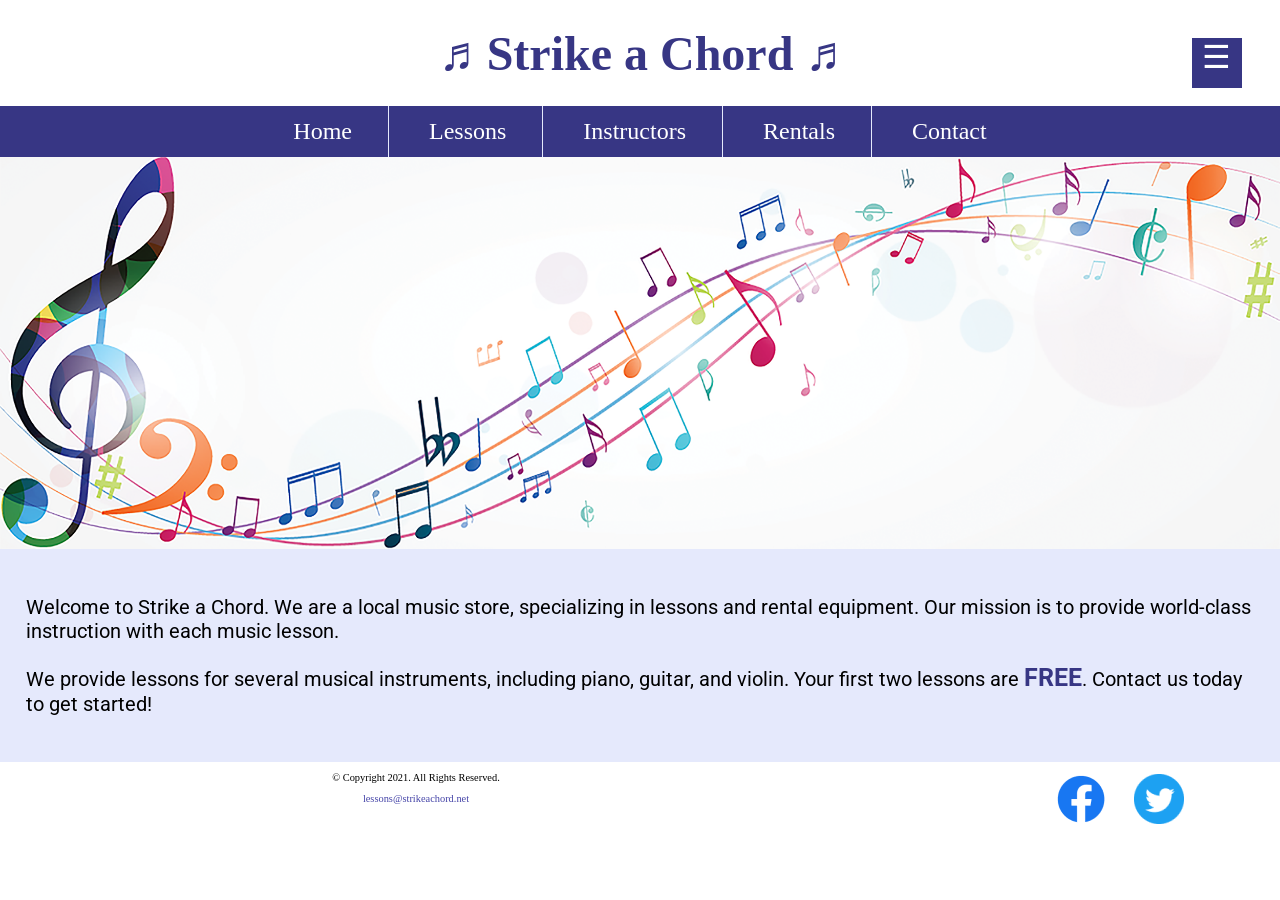
<file: index.html>
<!DOCTYPE html>
<!--
Student Name: Michael Hitchcock
File Name: index.html
Date: 09/15/2026
-->
<html lang="en">
<head>
    <title>Music Lessons - Rentals | Strike a Chord</title>
    <meta charset="utf-8">
    <meta name="description" content="Strike a Chord specializes in music lessons and music rental equipment.">
    <meta name="viewport" content="width=device-width, initial-scale=1.0">
    <link rel="preconnect" href="https://fonts.googleapis.com">
    <link rel="preconnect" href="https://fonts.gstatic.com" crossorigin>
    <link href="https://fonts.googleapis.com/css2?family=DM+Serif+Display:ital@1&family=Roboto&display=swap" rel="stylesheet">
    <link rel="stylesheet" href="css/styles.css">
    <link rel="shortcut icon" href="images/favicon.ico">
    <link rel="icon" type="image/png" sizes="32x32" href="images/favicon-32.png">
    <link rel="apple-touch-icon" sizes="180x180" href="images/apple-touch-icon.png">
    <link rel="icon" sizes="192x192" href="images/android-chrome-192.png">


</head>
<body>
   <!-- Mobile Nav -->  
    <nav class="mobile-nav">
        <div id="menu-links">
            <a href="index.html">Home</a>
            <a href="lessons.html">Lessons</a>
            <a href="instructors.html">Instructors</a>
            <a href="rentals.html">Rentals</a>
            <a href="contact.html">Contact Us</a>
        </div>
        <a class="menu-icon" onclick="hamburger()">
            <div>&#9776;</div>
        </a>
    </nav> 
    <header>
        <h1><span class="tab-desk">&#9836;</span> Strike a Chord <span class="tab-desk">&#9836;</span></h1>
        
    </header>


<nav class="tab-desk">
    <ul>

       <li><a href="index.html">Home</a></li>
        <li><a href="lessons.html">Lessons</a></li>
       <li><a href="instructors.html">Instructors</a></li>  
        <li><a href="rentals.html">Rentals</a></li>
       <li><a href="contact.html">Contact</a></li>
    </ul>
</nav>
<!-- Hero Image -->
    <div id="hero" class="tab-desk">
        <img src="images/music-notes.png" alt="colorful music notes">
    </div>

    <!-- Use the main area to add the main content to the webpage -->

    <main>

    <div id="intro"> 
        
 
        <p>Welcome to Strike a Chord. We are a local music store, specializing in lessons and rental equipment. Our mission is to provide world-class instruction with each music lesson.</p>

        <p>We provide lessons for several musical instruments, including piano, guitar, and violin. Your first two lessons are <span class="action">FREE</span>. Contact us today to get started!</p>   
    
    </div>
    </main>

<footer>
    <div class="copyright">
        <p>&copy; Copyright 2021. All Rights Reserved.</p>

        <p><a href="mailto:lessons@strikeachord.net">lessons@strikeachord.net</a></p> 
    </div>
    <div class="social">
        <a href="https://www.facebook.com" target="_blank"><img src="images/facebook-logo.png" alt="Facebook logo"></a>
        <a href="https://www.twitter.com" target="_blank"><img src="images/twitter-logo.png" alt="Twitter logo"></a>
    </div>
</footer>





<script src="scripts/script.js"></script>
</body>
</html>
</file>
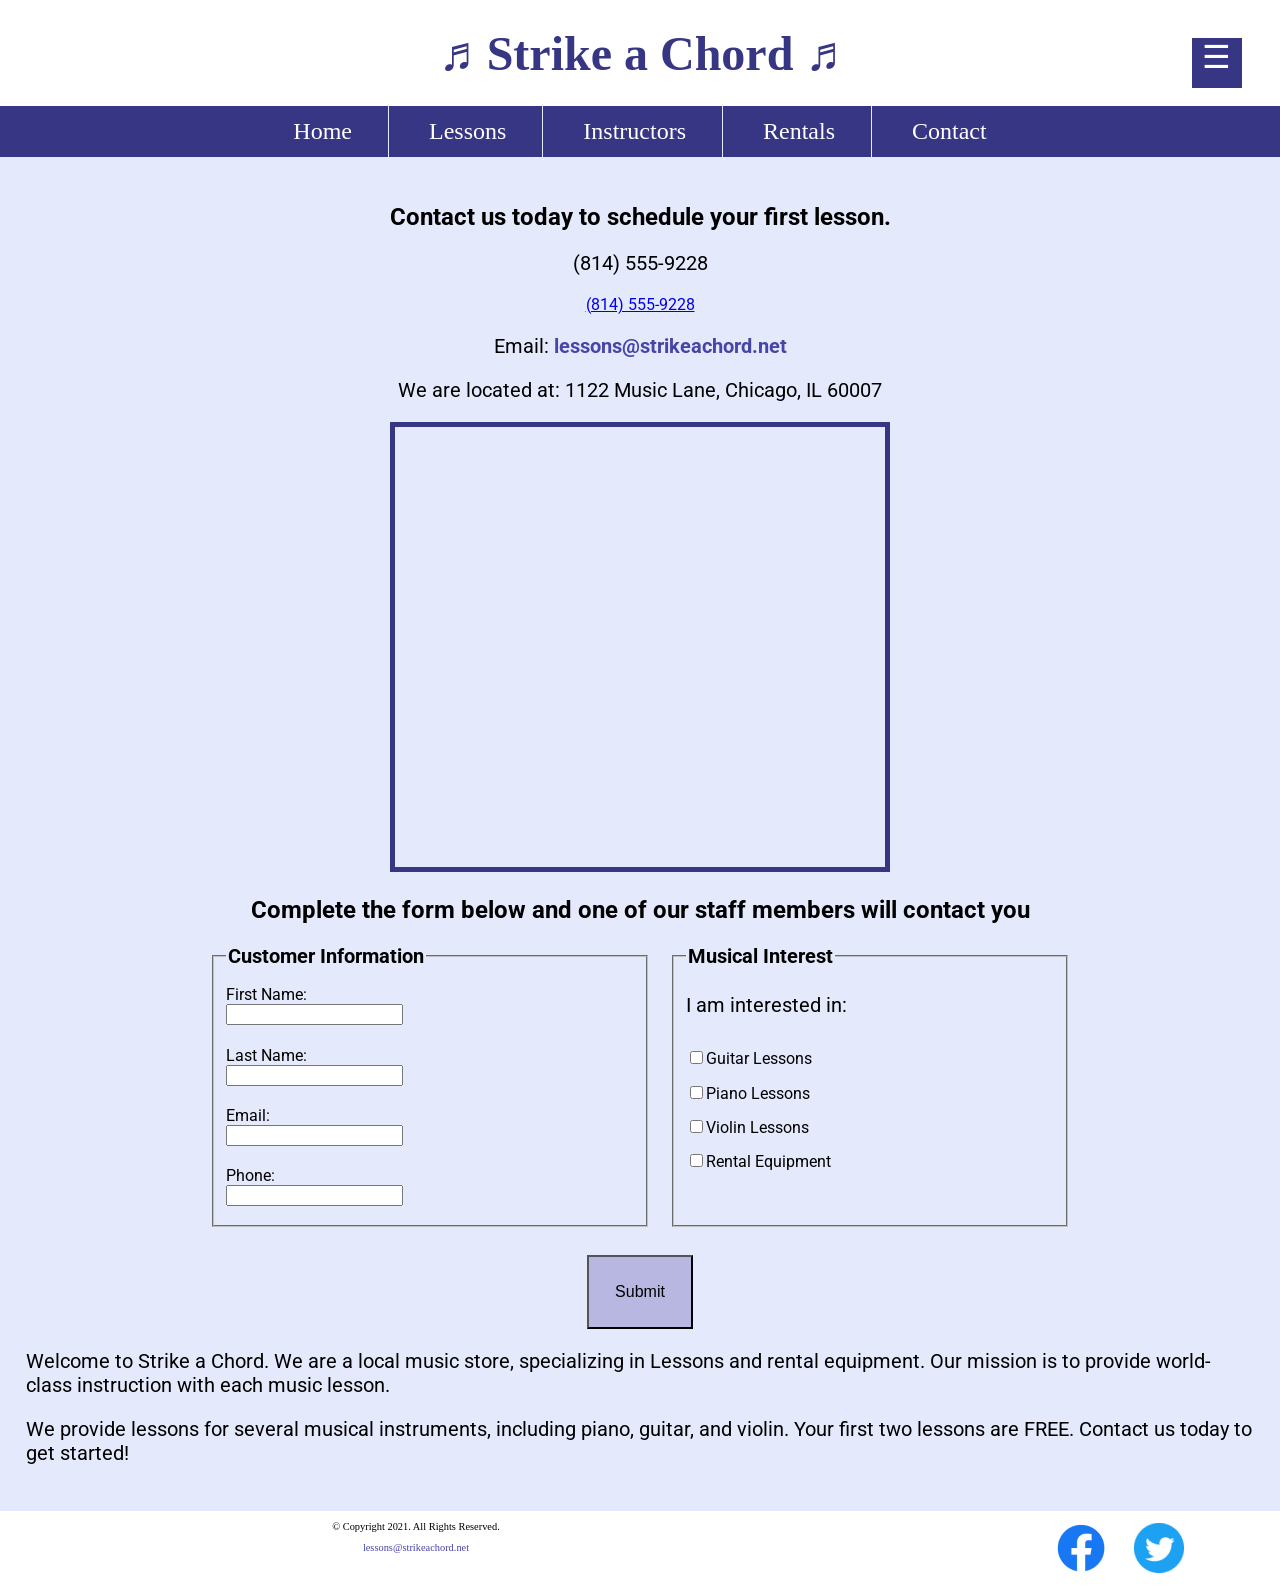
<file: contact.html>
<!DOCTYPE html>
<!--
Student Name: Michael Hitchcock
File Name: contact.html
Date: 09/23/2026
-->
<html lang="en">
<head>
    <title>Location | Strike a Chord</title>
    <meta charset="utf-8">
    <meta name="description" content="Contact us at (814)555-9228 or visit us at 1122 Music Lane, Chicago, IL for more information.">
    <meta name="viewport" content="width=device-width, initial-scale=1.0">
    <link rel="preconnect" href="https://fonts.googleapis.com">
    <link rel="preconnect" href="https://fonts.gstatic.com" crossorigin>
    <link href="https://fonts.googleapis.com/css2?family=DM+Serif+Display:ital@1&family=Roboto&display=swap" rel="stylesheet">
    <link rel="stylesheet" href="css/styles.css">
    <link rel="shortcut icon" href="images/favicon.ico">
    <link rel="icon" type="image/png" sizes="32x32" href="images/favicon-32.png">
    <link rel="apple-touch-icon" sizes="180x180" href="images/apple-touch-icon.png">
    <link rel="icon" sizes="192x192" href="images/android-chrome-192.png">
</head>
<body>
  <!-- Mobile Nav -->  
    <nav class="mobile-nav">
        <div id="menu-links">
            <a href="index.html">Home</a>
            <a href="lessons.html">Lessons</a>
            <a href="instructors.html">Instructors</a>
            <a href="rentals.html">Rentals</a>
            <a href="contact.html">Contact Us</a>
        </div>
        <a class="menu-icon" onclick="hamburger()">
            <div>&#9776;</div>
        </a>
    </nav>
    <header>
       <h1><span class="tab-desk">&#9836;</span> Strike a Chord <span class="tab-desk">&#9836;</span></h1>
    </header>

    <nav class="tab-desk">
    <ul>

       <li><a href="index.html">Home</a></li>
        <li><a href="lessons.html">Lessons</a></li>
       <li><a href="instructors.html">Instructors</a></li>  
        <li><a href="rentals.html">Rentals</a></li>
       <li><a href="contact.html">Contact</a></li>
    </ul>
</nav>

    <!-- Use the main area to add the main content to the webpage -->

    <main>
        <div id="contact">
            <h2>Contact us today to schedule your first lesson.</h2>
                <p class="tel-link mobile"></p>
                    <p class="tab-desk">(814) 555-9228</p><a href="tel:8145559228">(814) 555-9228</a> 
                
                <p>Email: <a href="mailto:lessons@strikeachord.net" class="email-link">lessons@strikeachord.net</a></p>       
                <p>We are located at: 1122 Music Lane, Chicago, IL 60007</p>
                <iframe  src="https://www.google.com/maps/embed?pb=!1m18!1m12!1m3!1d380513.7160580949!2d-88.01215278051977!3d41.83339249282865!2m3!1f0!2f0!3f0!3m2!1i1024!2i768!4f13.1!3m3!1m2!1s0x880e2c3cd0f4cbed%3A0xafe0a6ad09c0c000!2sChicago%2C+IL!5e0!3m2!1sen!2sus!4v1558660826146!5m2!1sen!2sus" width="600" height="450" allowfullscreen class="map"></iframe>
        </div>
        <div id="form">
            <h2>Complete the form below and one of our staff members will contact you</h2>
           
            <form class="form-grid">
                <fieldset>
                    <legend>Customer Information</legend>
                    <label for="fName">First Name:</label>
                       <input type="text" name="fName" id="fName" />
                       <label for="lName">Last Name:</label>
                       <input type="text" name="lName" id="lName" /> <label for="email">Email:</label>
                       <input type="email" name="email" id="email" />
                       <label for="phone">Phone:</label> <input type="tel" id="phone" name="phone" />
                </fieldset>
                <fieldset>
                    <legend>Musical Interest</legend>
                     <p>I am interested in:</p>
<label for="guitarles"
  ><input
    type="checkbox"
    name="interest"
    id="guitarles"
    value="Guitar Lessons"
  />Guitar Lessons</label
>
<label for="piano"
  ><input
    type="checkbox"
    name="interest"
    id="pianoles"
    value="Piano Lessons"
  />Piano Lessons</label
>
<label for="violin"
  ><input
    type="checkbox"
    name="interest"
    id="violinles"
    value="Violin Lessons"
  />Violin Lessons</label
>
<label for="rent"
  ><input
    type="checkbox"
    name="interest"
    id="rent"
    value="Rental Equipment"
  />Rental Equipment</label
>

                </fieldset>
              <input type="submit" id="submit" value="Submit" class="btn" >
           
            </form>
        </div>
                
        

        <p>Welcome to Strike a Chord. We are a local music store, specializing in Lessons and rental equipment. Our mission is to provide world-class instruction with each music lesson.</p>
 
        <p>We provide lessons for several musical instruments, including piano, guitar, and violin.  Your first two lessons are FREE. Contact us today to get started!</p>   

    </main>

<footer>
    <div class="copyright">
        <p>&copy; Copyright 2021. All Rights Reserved.</p>

        <p><a href="mailto:lessons@strikeachord.net">lessons@strikeachord.net</a></p> 
    </div>
    <div class="social">
        <a href="https://www.facebook.com" target="_blank"><img src="images/facebook-logo.png" alt="Facebook logo"></a>
        <a href="https://www.twitter.com" target="_blank"><img src="images/twitter-logo.png" alt="Twitter logo"></a>
    </div>
</footer>






<script src="scripts/script.js"></script>
</body>
</html>
</file>
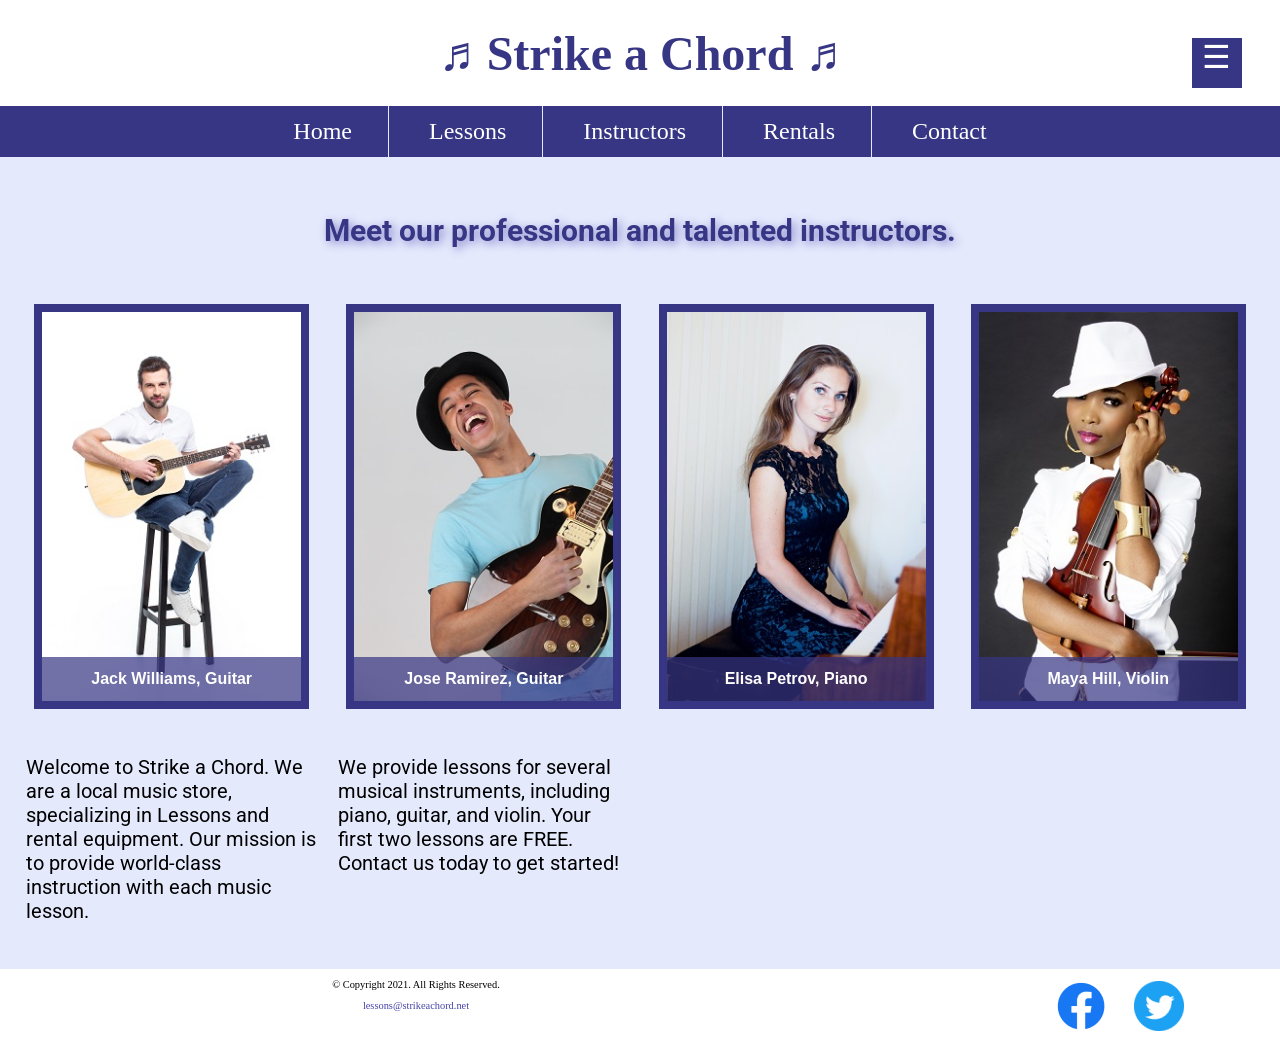
<file: instructors.html>
<!DOCTYPE html>
<!--
Student Name: Michael Hitchcock
File Name: instructors.html
Date: 11/05/2026
-->
<html lang="en">
<head>
    <title>Instructors | Strike a Chord</title>
    <meta charset="utf-8">
    <meta name="description" content="Our instructors are knowledgeable and professional.">
    <meta name="viewport" content="width=device-width, initial-scale=1.0">
    <link rel="preconnect" href="https://fonts.googleapis.com">
    <link rel="preconnect" href="https://fonts.gstatic.com" crossorigin>
    <link href="https://fonts.googleapis.com/css2?family=DM+Serif+Display:ital@1&family=Roboto&display=swap" rel="stylesheet">
    <link rel="stylesheet" href="css/styles.css">
    <link rel="shortcut icon" href="images/favicon.ico">
    <link rel="icon" type="image/png" sizes="32x32" href="images/favicon-32.png">
    <link rel="apple-touch-icon" sizes="180x180" href="images/apple-touch-icon.png">
    <link rel="icon" sizes="192x192" href="images/android-chrome-192.png">
</head>
<body>
    <!-- Mobile Nav -->  
    <nav class="mobile-nav">
        <div id="menu-links">
            <a href="index.html">Home</a>
            <a href="lessons.html">Lessons</a>
            <a href="instructors.html">Instructors</a>
            <a href="rentals.html">Rentals</a>
            <a href="contact.html">Contact Us</a>
        </div>
        <a class="menu-icon" onclick="hamburger()">
            <div>&#9776;</div>
        </a>
    </nav>
    <header>
        <h1><span class="tab-desk">&#9836;</span> Strike a Chord <span class="tab-desk">&#9836;</span></h1>
    </header>
    <nav class="tab-desk">
    <ul>

       <li><a href="index.html">Home</a></li>
        <li><a href="lessons.html">Lessons</a></li>
       <li><a href="instructors.html">Instructors</a></li>  
        <li><a href="rentals.html">Rentals</a></li>
       <li><a href="contact.html">Contact</a></li>
    </ul>
</nav>

    <!-- Use the main area to add the main content to the webpage -->

    <main class="grid">
        <aside>
          <p> Meet our professional and talented instructors.</p>
        </aside>
        <figure>
           <img src="images/guitar-instructor.jpg" alt="guitar instructor">
           <figcaption>Jack Williams, Guitar</figcaption>
        </figure>
        <figure>
           <img src="images/electric-guitar-instructor.jpg" alt="electric guitar instructor">
           <figcaption>Jose Ramirez, Guitar</figcaption>
        </figure>
        <figure>
            <img src="images/piano-instructor.jpg" alt="piano instructor">
            <figcaption>Elisa Petrov, Piano</figcaption>
        </figure>
        <figure>
            <img src="images/violin-instructor.jpg" alt="violin instructor">
            <figcaption>Maya Hill, Violin</figcaption>
        </figure>
        

        <p>Welcome to Strike a Chord. We are a local music store, specializing in Lessons and rental equipment. Our mission is to provide world-class instruction with each music lesson.</p>
 
        <p>We provide lessons for several musical instruments, including piano, guitar, and violin.  Your first two lessons are FREE. Contact us today to get started!</p>   

    </main>

<footer>
    <div class="copyright">
        <p>&copy; Copyright 2021. All Rights Reserved.</p>

        <p><a href="mailto:lessons@strikeachord.net">lessons@strikeachord.net</a></p> 
    </div>
    <div class="social">
        <a href="https://www.facebook.com" target="_blank"><img src="images/facebook-logo.png" alt="Facebook logo"></a>
        <a href="https://www.twitter.com" target="_blank"><img src="images/twitter-logo.png" alt="Twitter logo"></a>
    </div>
</footer>





<script src="scripts/script.js"></script>
</body>
</html>
</file>
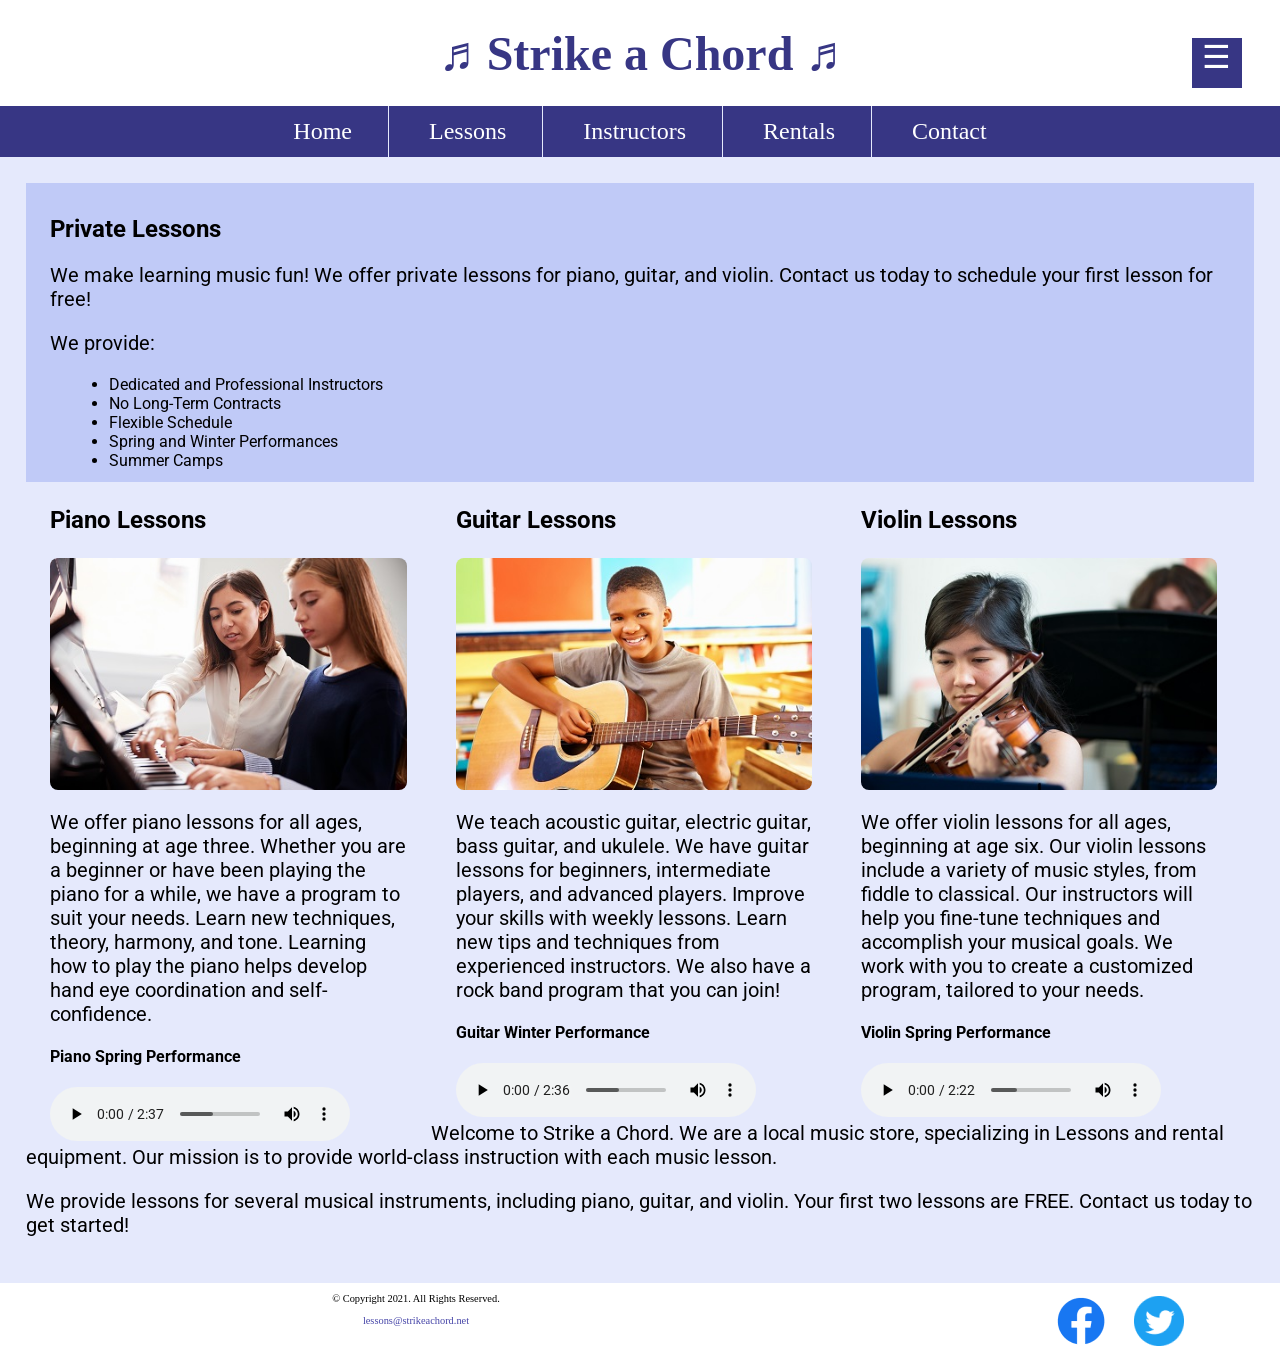
<file: lessons.html>
<!DOCTYPE html>
<!--
Student Name: Michael Hitchcock
File Name: lessons.html
Date: 09/23/2026
-->
<html lang="en">
<head>
    <title>Piano, Guitar, Violin Lessons | Strike a Chord</title>
    <meta charset="utf-8">
    <meta name="description" content="We provide music lessons for piano, guitar, electric guitar, bass guitar, ukelele, and the violin. Your first two lessons are free.">
    <meta name="viewport" content="width=device-width, initial-scale=1.0">
    <link rel="preconnect" href="https://fonts.googleapis.com">
    <link rel="preconnect" href="https://fonts.gstatic.com" crossorigin>
    <link href="https://fonts.googleapis.com/css2?family=DM+Serif+Display:ital@1&family=Roboto&display=swap" rel="stylesheet">
    <link rel="stylesheet" href="css/styles.css">
    <link rel="shortcut icon" href="images/favicon.ico">
    <link rel="icon" type="image/png" sizes="32x32" href="images/favicon-32.png">
    <link rel="apple-touch-icon" sizes="180x180" href="images/apple-touch-icon.png">
    <link rel="icon" sizes="192x192" href="images/android-chrome-192.png">
</head>
<body>
    <!-- Mobile Nav -->  
    <nav class="mobile-nav">
        <div id="menu-links">
            <a href="index.html">Home</a>
            <a href="lessons.html">Lessons</a>
            <a href="instructors.html">Instructors</a>
            <a href="rentals.html">Rentals</a>
            <a href="contact.html">Contact Us</a>
        </div>
        <a class="menu-icon" onclick="hamburger()">
            <div>&#9776;</div>
        </a>
    </nav>
    <header>
        <h1><span class="tab-desk">&#9836;</span> Strike a Chord <span class="tab-desk">&#9836;</span></h1>
    </header>

   <nav class="tab-desk">
    <ul>

       <li><a href="index.html">Home</a></li>
        <li><a href="lessons.html">Lessons</a></li>
       <li><a href="instructors.html">Instructors</a></li>  
        <li><a href="rentals.html">Rentals</a></li>
       <li><a href="contact.html">Contact</a></li>
    </ul>
</nav>

    <!-- Use the main area to add the main content to the webpage -->

<main>
    <section id="info">
        <h2>Private Lessons</h2>
            <p>We make learning music fun! We offer private lessons for piano, guitar, and violin. Contact us today to schedule your first lesson for free! </p>
            <p>We provide:</p>
            <ul>
	            <li>Dedicated and Professional Instructors</li>
	            <li>No Long-Term Contracts</li>
	            <li>Flexible Schedule</li>
	            <li>Spring and Winter Performances</li>
	            <li>Summer Camps</li>
            </ul> 
    </section>
    <section id="piano">
        <h3>Piano Lessons</h3>
        <img src="images/piano-lesson.jpg" alt="piano teacher and student sitting at a piano" class="round">
            <p>We offer piano lessons for all ages, beginning at age three. Whether you are a beginner or have been playing the piano for a while, we have a program to suit your needs. Learn new techniques, theory, harmony, and tone. Learning how to play the piano helps develop hand eye coordination and self-confidence.</p>
            <h4>Piano Spring Performance</h4>
            <audio controls>
                <source src="media/piano.mp3" type="audio/mp3">
                <source src="media/piano.ogg" type="audio/ogg">
                Your browser does not support the audio element.
            </audio>
    </section>
    <section id="guitar">
        <h3>Guitar Lessons</h3>
        <img src="images/child-guitar.jpg" alt="child with a smile holding a guitar" class="round">
            <p>We teach acoustic guitar, electric guitar, bass guitar, and ukulele. We have guitar lessons for beginners, intermediate players, and advanced players. Improve your skills with weekly lessons. Learn new tips and techniques from experienced instructors. We also have a rock band program that you can join!</p>
            <h4>Guitar Winter Performance</h4>
            <audio controls>
                <source src="media/guitar.mp3" type="audio/mp3">
                <source src="media/guitar.ogg" type="audio/ogg">
                Your browser does not support the audio element.
            </audio>
    </section>
    <section id="violin">
        <h3>Violin Lessons</h3>
        <img src="images/woman-violin.jpg" alt="woman playing the violin" class="round">
            <p>We offer violin lessons for all ages, beginning at age six. Our violin lessons include a variety of music styles, from fiddle to classical. Our instructors will help you fine-tune techniques and accomplish your musical goals. We work with you to create a customized program, tailored to your needs.</p>
            <h4>Violin Spring Performance</h4>
            <audio controls>
                <source src="media/violin.mp3" type="audio/mp3">
                <source src="media/violin.ogg" type="audio/ogg">
                Your browser does not support the audio element.
            </audio>
    </section>

        <p>Welcome to Strike a Chord. We are a local music store, specializing in Lessons and rental equipment. Our mission is to provide world-class instruction with each music lesson.</p>
 
        <p>We provide lessons for several musical instruments, including piano, guitar, and violin.  Your first two lessons are FREE. Contact us today to get started!</p>   

    </main>

<footer>
    <div class="copyright">
        <p>&copy; Copyright 2021. All Rights Reserved.</p>

        <p><a href="mailto:lessons@strikeachord.net">lessons@strikeachord.net</a></p> 
    </div>
    <div class="social">
        <a href="https://www.facebook.com" target="_blank"><img src="images/facebook-logo.png" alt="Facebook logo"></a>
        <a href="https://www.twitter.com" target="_blank"><img src="images/twitter-logo.png" alt="Twitter logo"></a>
    </div>
</footer>






<script src="scripts/script.js"></script>
</body>
</html>
</file>
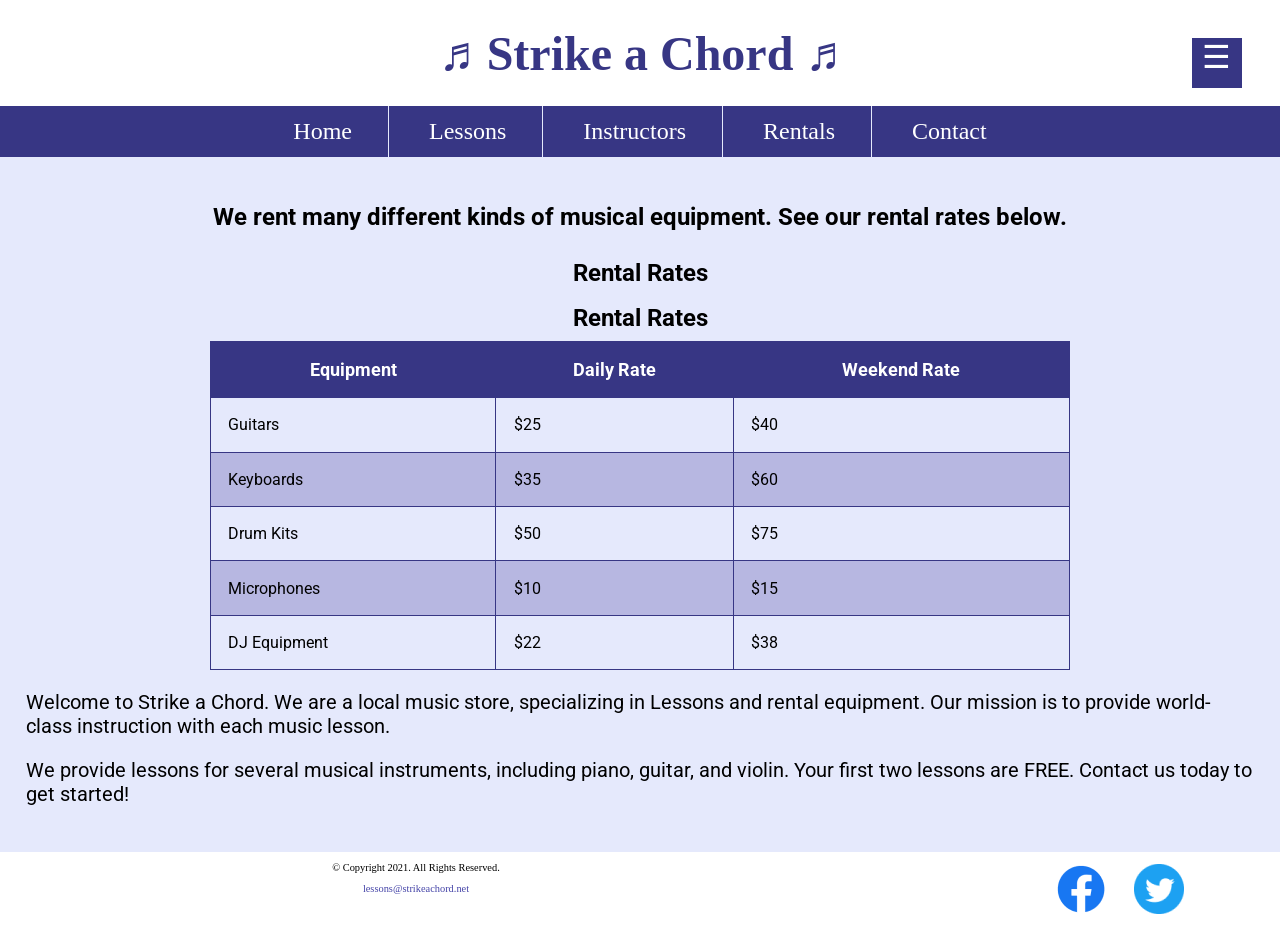
<file: rentals.html>
<!DOCTYPE html>
<!--
Student Name: Michael Hitchcock
File Name: rentals.html
Date: 11/09/2026
-->
<html lang="en">
<head>
    <title>Music Rental Equipment | Strike a Chord</title>
    <meta charset="utf-8">
    <meta name="description" content="Need music rental equipment? We rent guitars, keyboards, drum kits, microphones, and DJ equipment.">
    <meta name="viewport" content="width=device-width, initial-scale=1.0">
    <link rel="preconnect" href="https://fonts.googleapis.com">
    <link rel="preconnect" href="https://fonts.gstatic.com" crossorigin>
    <link href="https://fonts.googleapis.com/css2?family=DM+Serif+Display:ital@1&family=Roboto&display=swap" rel="stylesheet">
    <link rel="stylesheet" href="css/styles.css">
    <link rel="shortcut icon" href="images/favicon.ico">
    <link rel="icon" type="image/png" sizes="32x32" href="images/favicon-32.png">
    <link rel="apple-touch-icon" sizes="180x180" href="images/apple-touch-icon.png">
    <link rel="icon" sizes="192x192" href="images/android-chrome-192.png">
</head>
<body>
  <!-- Mobile Nav -->  
    <nav class="mobile-nav">
        <div id="menu-links">
            <a href="index.html">Home</a>
            <a href="lessons.html">Lessons</a>
            <a href="instructors.html">Instructors</a>
            <a href="rentals.html">Rentals</a>
            <a href="contact.html">Contact Us</a>
        </div>
        <a class="menu-icon" onclick="hamburger()">
            <div>&#9776;</div>
        </a>
    </nav>
    <header>
        <h1><span class="tab-desk">&#9836;</span> Strike a Chord <span class="tab-desk">&#9836;</span></h1>
    </header>
    <nav class="tab-desk">
    <ul>

       <li><a href="index.html">Home</a></li>
        <li><a href="lessons.html">Lessons</a></li>
       <li><a href="instructors.html">Instructors</a></li>  
        <li><a href="rentals.html">Rentals</a></li>
       <li><a href="contact.html">Contact</a></li>
    </ul>
</nav>

    <!-- Use the main area to add the main content to the webpage -->

    <main>
        <div id="rental">
            <h2>We rent many different kinds of musical equipment. See our rental rates below.</h2>
                <table>
                    <caption>Rental Rates</caption>
                    <caption>
  Rental Rates</caption>
<tr>
  <!-- Row 1 -->
  <th>Equipment</th>
  <th>Daily Rate</th>
  <th>Weekend Rate</th>
</tr>

<tr>
  <!-- Row 2 -->
  <td>Guitars</td>
  <td>$25</td>
  <td>$40</td>
</tr>

<tr>
  <!-- Row 3 -->
  <td>Keyboards</td>
  <td>$35</td>
  <td>$60</td>
</tr>

<tr>
  <!-- Row 4 -->
  <td>Drum Kits</td>
  <td>$50</td>
  <td>$75</td>
</tr>

<tr>
  <!-- Row 5 -->
  <td>Microphones</td>
  <td>$10</td>
  <td>$15</td>
</tr>

<tr>
  <!-- Row 6 -->
  <td>DJ Equipment</td>
  <td>$22</td>
  <td>$38</td>
</tr>
                </table>
        </div>

        <p>Welcome to Strike a Chord. We are a local music store, specializing in Lessons and rental equipment. Our mission is to provide world-class instruction with each music lesson.</p>
 
        <p>We provide lessons for several musical instruments, including piano, guitar, and violin.  Your first two lessons are FREE. Contact us today to get started!</p>   

    </main>

<footer>
    <div class="copyright">
        <p>&copy; Copyright 2021. All Rights Reserved.</p>

        <p><a href="mailto:lessons@strikeachord.net">lessons@strikeachord.net</a></p> 
    </div>
    <div class="social">
        <a href="https://www.facebook.com" target="_blank"><img src="images/facebook-logo.png" alt="Facebook logo"></a>
        <a href="https://www.twitter.com" target="_blank"><img src="images/twitter-logo.png" alt="Twitter logo"></a>
    </div>
</footer>






<script src="scripts/script.js"></script>
</body>
</html>
</file>
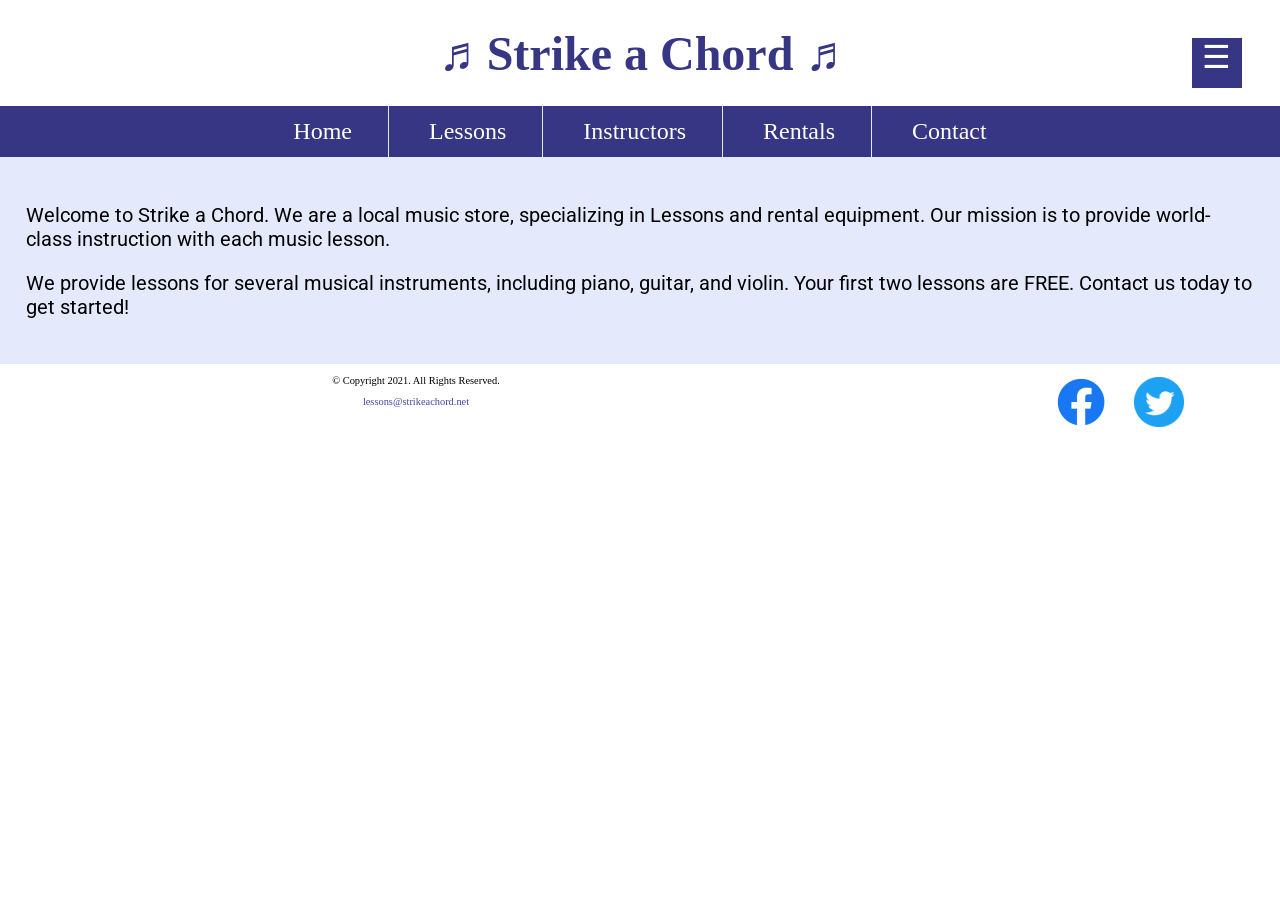
<file: template.html>
<!DOCTYPE html>
<!--
Student Name: Michael Hitchcock
File Name: template.html
Date: 09/15/2026
-->
<html lang="en">
<head>
    <title>Strike a Chord: Template</title>
    <meta charset="utf-8">
    <meta name="viewport" content="width=device-width, initial-scale=1.0">
    <link rel="preconnect" href="https://fonts.googleapis.com">
    <link rel="preconnect" href="https://fonts.gstatic.com" crossorigin>
    <link href="https://fonts.googleapis.com/css2?family=DM+Serif+Display:ital@1&family=Roboto&display=swap" rel="stylesheet">
    <link rel="stylesheet" href="css/styles.css">
    <link rel="shortcut icon" href="images/favicon.ico">
    <link rel="icon" type="image/png" sizes="32x32" href="images/favicon-32.png">
    <link rel="apple-touch-icon" sizes="180x180" href="images/apple-touch-icon.png">
    <link rel="icon" sizes="192x192" href="images/android-chrome-192.png">
</head>
<body>
    <!-- Mobile Nav -->  
    <nav class="mobile-nav">
        <div id="menu-links">
            <a href="index.html">Home</a>
            <a href="lessons.html">Lessons</a>
            <a href="instructors.html">Instructors</a>
            <a href="rentals.html">Rentals</a>
            <a href="contact.html">Contact Us</a>
        </div>
        <a class="menu-icon" onclick="hamburger()">
            <div>&#9776;</div>
        </a>
    </nav>
    <header>
        <h1><span class="tab-desk">&#9836;</span> Strike a Chord <span class="tab-desk">&#9836;</span></h1>
    </header>

    <nav class="tab-desk">
    <ul>
 
       <li><a href="index.html">Home</a></li>
        <li><a href="lessons.html">Lessons</a></li>
       <li><a href="instructors.html">Instructors</a></li>  
        <li><a href="rentals.html">Rentals</a></li>
       <li><a href="contact.html">Contact</a></li>
    </ul>
</nav>

    <!-- Use the main area to add the main content to the webpage -->

    <main>
        <div>

        </div>

        <p>Welcome to Strike a Chord. We are a local music store, specializing in Lessons and rental equipment. Our mission is to provide world-class instruction with each music lesson.</p>
 
        <p>We provide lessons for several musical instruments, including piano, guitar, and violin.  Your first two lessons are FREE. Contact us today to get started!</p>   

    </main>

<footer>
    <div class="copyright">
        <p>&copy; Copyright 2021. All Rights Reserved.</p>

        <p><a href="mailto:lessons@strikeachord.net">lessons@strikeachord.net</a></p> 
    </div>
    <div class="social">
        <a href="https://www.facebook.com" target="_blank"><img src="images/facebook-logo.png" alt="Facebook logo"></a>
        <a href="https://www.twitter.com" target="_blank"><img src="images/twitter-logo.png" alt="Twitter logo"></a>
    </div>
</footer>





<script src="scripts/script.js"></script>
</body>
</html>
</file>
<file: css/styles.css>
/*  
Author: Michael Hitchcock 
File Name: styles.css
Date: 09/29/2026
*/
/* CSS Reset */
body, header, nav, main, footer, img, h1, ul, section, aside, figure, figcaption {
	margin: 0;
	padding: 0;
	border: 0;
}
/* Style rule for images */
img {
	max-width: 100%;
	display: block;
}
/* Style rule for box sizing applies to all elements */   
 * {  
        box-sizing: border-box; 
	 }
/*Style rules for mobile viewport*/
aside {
	text-align: center;
	font-size: 1.5em;
	font-weight: bold;
	color: #373684;
	text-shadow: 3px 3px 10px #8280cb;
}
figure {
	position: relative;
	max-width: 275px;
	margin: 2% auto;
	border: 8px solid #373684;
}
figcaption {
    position: absolute;
	bottom: 0;
	background: rgba(55, 54, 132, 0.7);
	color: #fff;
	width: 100%;
	padding: 5% 0;
	text-align: center;
	font-family: Verdana, Arial, sans-serif;
	font-size: 1.5em;
	font-weight: bold;
}
header h1{
	font-size: 1.5em;
	padding: 4%;
	margin-right: 15%;
}
/*Hide tab-desk class*/
.tab-desk, #menu-links {
    display: none;
}
/* Style rules for header content */
header {
	text-align: center;
	font-size: 1.5em;
	color: #373684;
}

header h1 
	.dm-serif-display-regular-italic {
  font-family: "DM Serif Display", serif;
  font-weight: 400;
  font-style: italic;
}

/* Style rules for navigation area */
nav {
	background-color: #373684;
}
.mobile-nav a {
    color: #fff;
    text-align: center;
    font-size: 2em;
    text-decoration: none;
    padding: 3%;
    display: block;
}

.mobile-nav a.menu-icon {
    display: block;
    position: absolute;
    right: 0; 
    top: 0;  
}
  
.menu-icon div {
    height: 50px;
    width: 50px;
    background-color: #373684;
}

nav ul {
	list-style-type: none;
	text-align: center;
}

nav li {
	border-top: 1px solid #e5e9fc;
	display: block;
	font-size: 2em;
}

nav li a {
	display: block;
	color: #fff;
	text-align: center;
	padding: 0.5em 1em;
	text-decoration: none;
}
/* Style rules for main content */
main {
	padding: 2%;
	background-color: #e5e9fc;
	overflow: auto;
	font-family: 'Roboto', sans-serif;
}

main p {
	font-size: 1.25em;
}
 
.action {
	font-size: 1.25em;
	color: #373684; 
	font-weight: bold;
}
/* Style rules for lessons content */
#piano, #guitar, #violin {
    margin: 0 2%;
}
 
#info {
   clear: left;
   background-color: #c0caf7;
   padding: 1% 2%;
}
#info ul {
	margin-left: 10%;
}
.round{
	border-radius: 8px;
}
/* Style rules for contact content */
#contact, #rental h2, #form h2 {
    text-align: center;
}


.tel-link {
    background-color: #373684;
		padding: 2%;
		margin: 0 auto;
		width: 80%;
		text-align: center;
		border-radius: 5px;
} 
.tel-link a {
    color: #fff;
		text-decoration: none;
		font-size: 1.5em;
		display: block;
}

#contact .email-link {
    color: #4645a8;
    text-decoration: none;
    font-weight: bold;
}
 
.map {
    border: 5px solid #373684;
	width: 95%;
	height: 50%;
}
/* Style rules for table elements */
table {
    border: 1px solid #373684;
    border-collapse: collapse;
    margin: 0 auto;
    width: 100%;
}

caption {
    font-size: 1.5em;
    font-weight: bold;
    padding: 1%;
}

th, td {
    border: 1px solid #373684;
    padding: 2%;
    }
th {
    background-color: #373684;
    color: #fff;
    font-size: 1.15em;
}
tr:nth-child(odd) {
    background-color: #b7b7e1;
}
/* Style rules for form elements */
fieldset, input {
	margin-bottom: 2%;
}
fieldset legend {
	font-weight: bold;
	font-size: 1.25em;
}
label {
	display: block;
	padding-top: 3%;
}
#submit{
	margin: 0 auto;
	display: block;
	padding: 3%;
	background-color: #b7b7e1;
	font-size: 1em;
}
/* Style rules for footer content */
footer {
    text-align: center;
    font-size: 0.65em;
    clear: left;  
}

footer a {
    color: #4645a8;
    text-decoration: none;
}
.social img {
	display: inline-block;
	padding: 4%;
}
/* Media Query for Tablet Viewport */
@media screen and (min-width: 550px), print { 
.grid{
	display: grid;
	grid-template-columns: repeat(2, 1fr);
	grid-gap: 20px;
}
aside {
	grid-column: 1 / span 2;
}
	
/* Tablet Viewport: Show tab-desk class, hide mobile class */  
.tab-desk {
    display: block;

} 

.mobile, .mobil-nav {
    display: none;  

} 

/* Tablet Viewport: Style rule for header content */   
header h1{
	margin: 0;
	padding: 0;
	font-size: 2em;
}  
span.tab-desk {
    display: inline;
}
/*Tablet Viewport: Style rules for nav area */ 
nav li a {
	padding: 0.25em 0.5em;
}
nav li {
	border-top: none;
	display: inline-block;
	font-size: 1.5em;
	border-right: 1px solid #e5e9fc;
}

nav li:last-child {
	border-right: none;
}


/* Tablet Viewport: Style rule for map. */
.map {
	width: 500px;
	height: 450px;
}
/* Tablet Viewpoint: Style rule for form element */
form {
	width: 70%;
	margin: 0px auto;
}
/* Tablet Viewport: Style rules for footer area */
.copyright {
    float: left;  width: 65%; 
}

.social {
    float: right;
		width: 25%; 
}
}

/* Media Query for Desktop Viewport */
@media screen and (min-width: 769px), print {
figcaption {
	font-size: 1em;
}
aside {
	grid-column: 1 / span 4;
}
.grid {
	display: grid;
	grid-template-columns: repeat(4, 1fr);
}

/* Desktop Viewport: Style rule for header */
header {
	padding: 2%;
}

/* Desktop Viewport: Style rules for nav area */
nav li a {
	padding: 0.5em 1.5em;
}

nav li a:hover {
	color: #373684;
	background-color: #e5e9fc;
}
/* Desktop Viewport: Style rules for main content */
#info ul {
	margin-left: 5%;
}

main h3 {
	font-size: 1.5em;
}

#piano, #guitar, #violin {
	width: 29%;
	float: left;
	margin: 0 2%;
}
/* Desktop Viewport: Style rules for table element */
table {
	width: 70%;
}
/* Desktop Viewport: Style rules for for elements */
.form-grid{
	display: grid;
	grid-template-columns: auto auto;
	gap: 20px;
}
.btn {
	grid-column: 1/ span 2;
}
}

/* Media Query for Print */
@media print {
	body {
		background-color: #fff;
		color: #000;
	}
}
</file>
